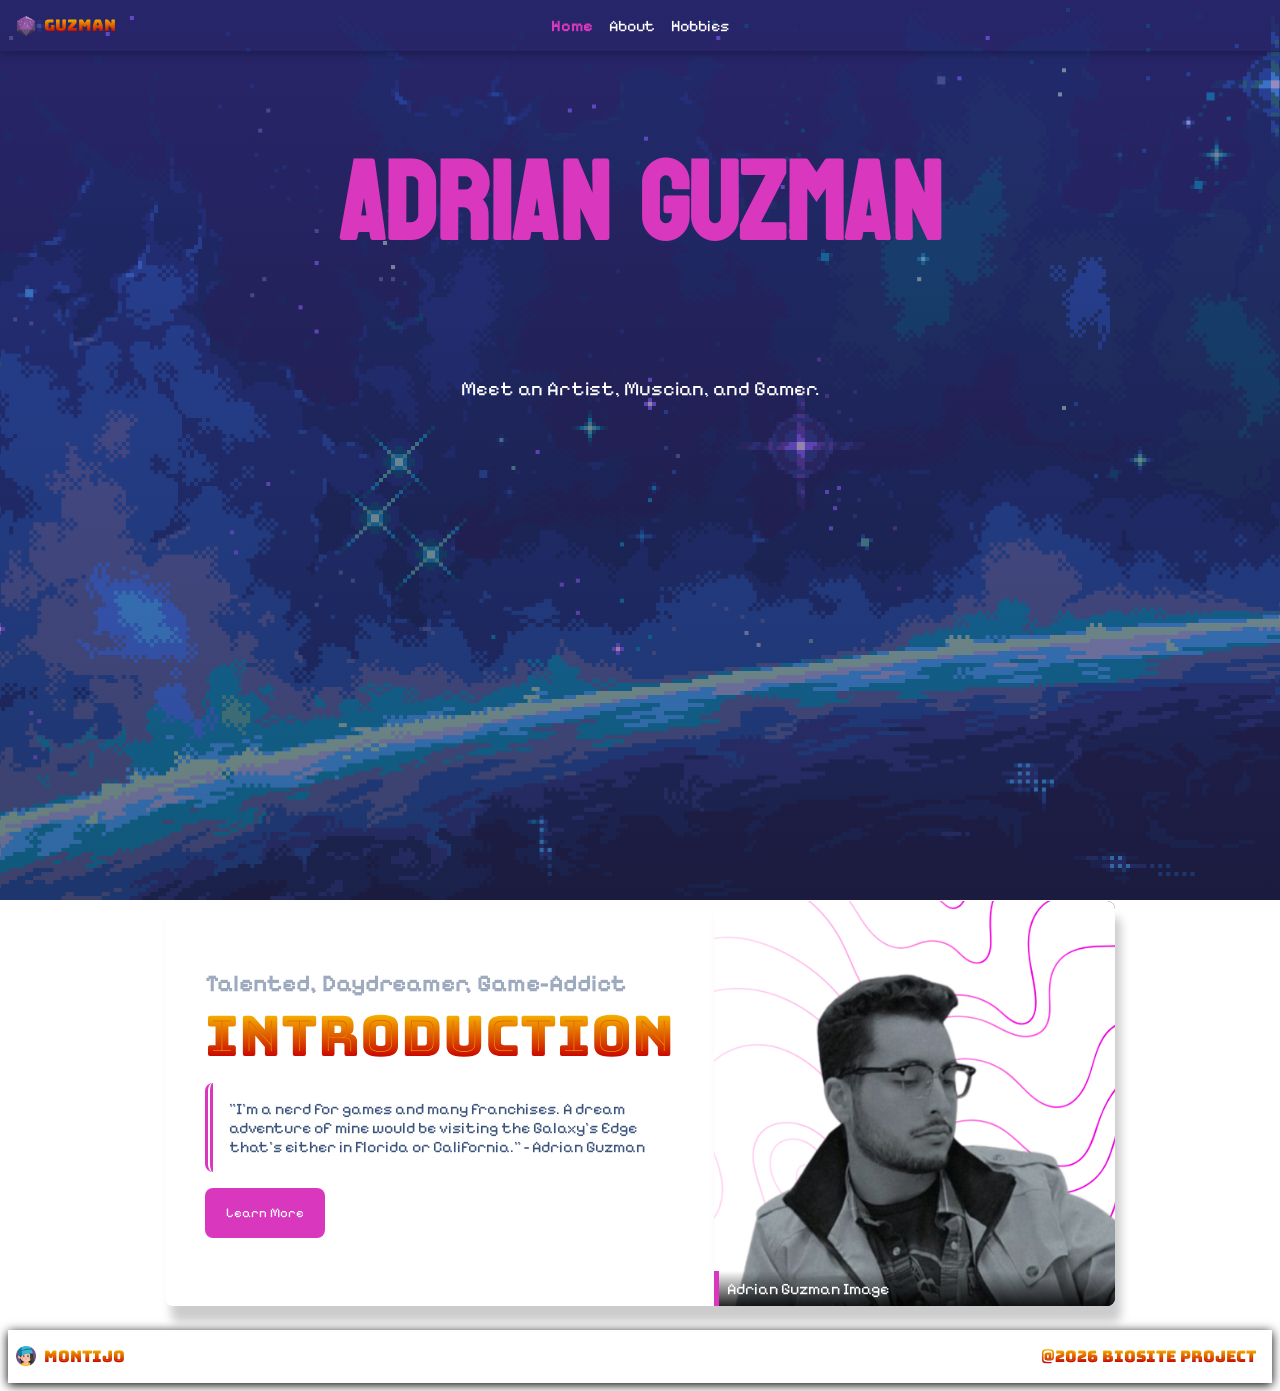
<file: index.html>
<!DOCTYPE html>
<html lang="en">

<head>
    <meta charset="UTF-8">
    <meta name="viewport" content="width=device-width, initial-scale=1.0">
    <title>Biosite</title>
    <link rel="stylesheet" href="site.css/mystyle.css">
    <link rel="icon" href="site.css/assets/dice.png">

    <link rel="preconnect" href="https://fonts.googleapis.com">
    <link rel="preconnect" href="https://fonts.gstatic.com" crossorigin>
    <link
        href="https://fonts.googleapis.com/css2?family=Bayon&family=Bitcount+Single:wght@100..900&family=Nabla&family=Pixelify+Sans:wght@400..700&display=swap"
        rel="stylesheet">
    <link href="https://fonts.googleapis.com/css2?family=Bungee+Spice&display=swap" rel="stylesheet">

    <script>
        function myFunction() {
            var x = document.getElementById("my Btn");
            x.disabled = true;

        }
    </script>
</head>

<body class="container">

    <header class="site-header">
        <nav>
            <ul class="nav-list">
                <li class="logo"><img src="site.css/assets/dice.png" alt="Logo" height="20" width="20">GUZMAN</li>

                <li><a href="index.html" class="active">Home</a></li>
                <li><a href="about.html">About</a></li>
                <li><a href="hobbies.html">Hobbies</a></li>
            </ul>
        </nav>
    </header>

    <main class="main-content">

        <div class="html-header-box">
            <h1>Adrian Guzman</h1>
            <p>Meet an Artist, Muscian, and Gamer.</p>

        </div>

        <div class="card">
            <div class="card-box">
                <div class="card-content">
                    <h2 class="card-subtitle">Talented, Daydreamer, Game-Addict</h2>
                    <h1 class="card-title">Introduction</h1>

                    <p class="qoute">"I'm a nerd for games and many franchises. A dream adventure of mine would be
                        visiting the
                        Galaxy's Edge that's either in Florida or California." - Adrian Guzman</p>
                    <a href="about.html">
                        <button type="button" id="myBtn">Learn More</button>
                    </a>
                </div>
                <div class="card-img">
                    <figure class="captioned-image-container-home" id="border">
                        <img src="site.css/assets/agrd.png"
                            alt="An image of Adrian Guzman, hispanic male with glasses.">
                        <figcaption class="caption-inside">Adrian Guzman Image</figcaption>
                    </figure>


                </div>
            </div>
        </div>
        </div>



    </main>

    <footer>
        <p class="logo"><img src="site.css/assets/hip-hop.png" alt="Logo" height="20" width="20">MONTIJO</p>
        @2026 bioSite Project
    </footer>

</body>

</html>
</file>
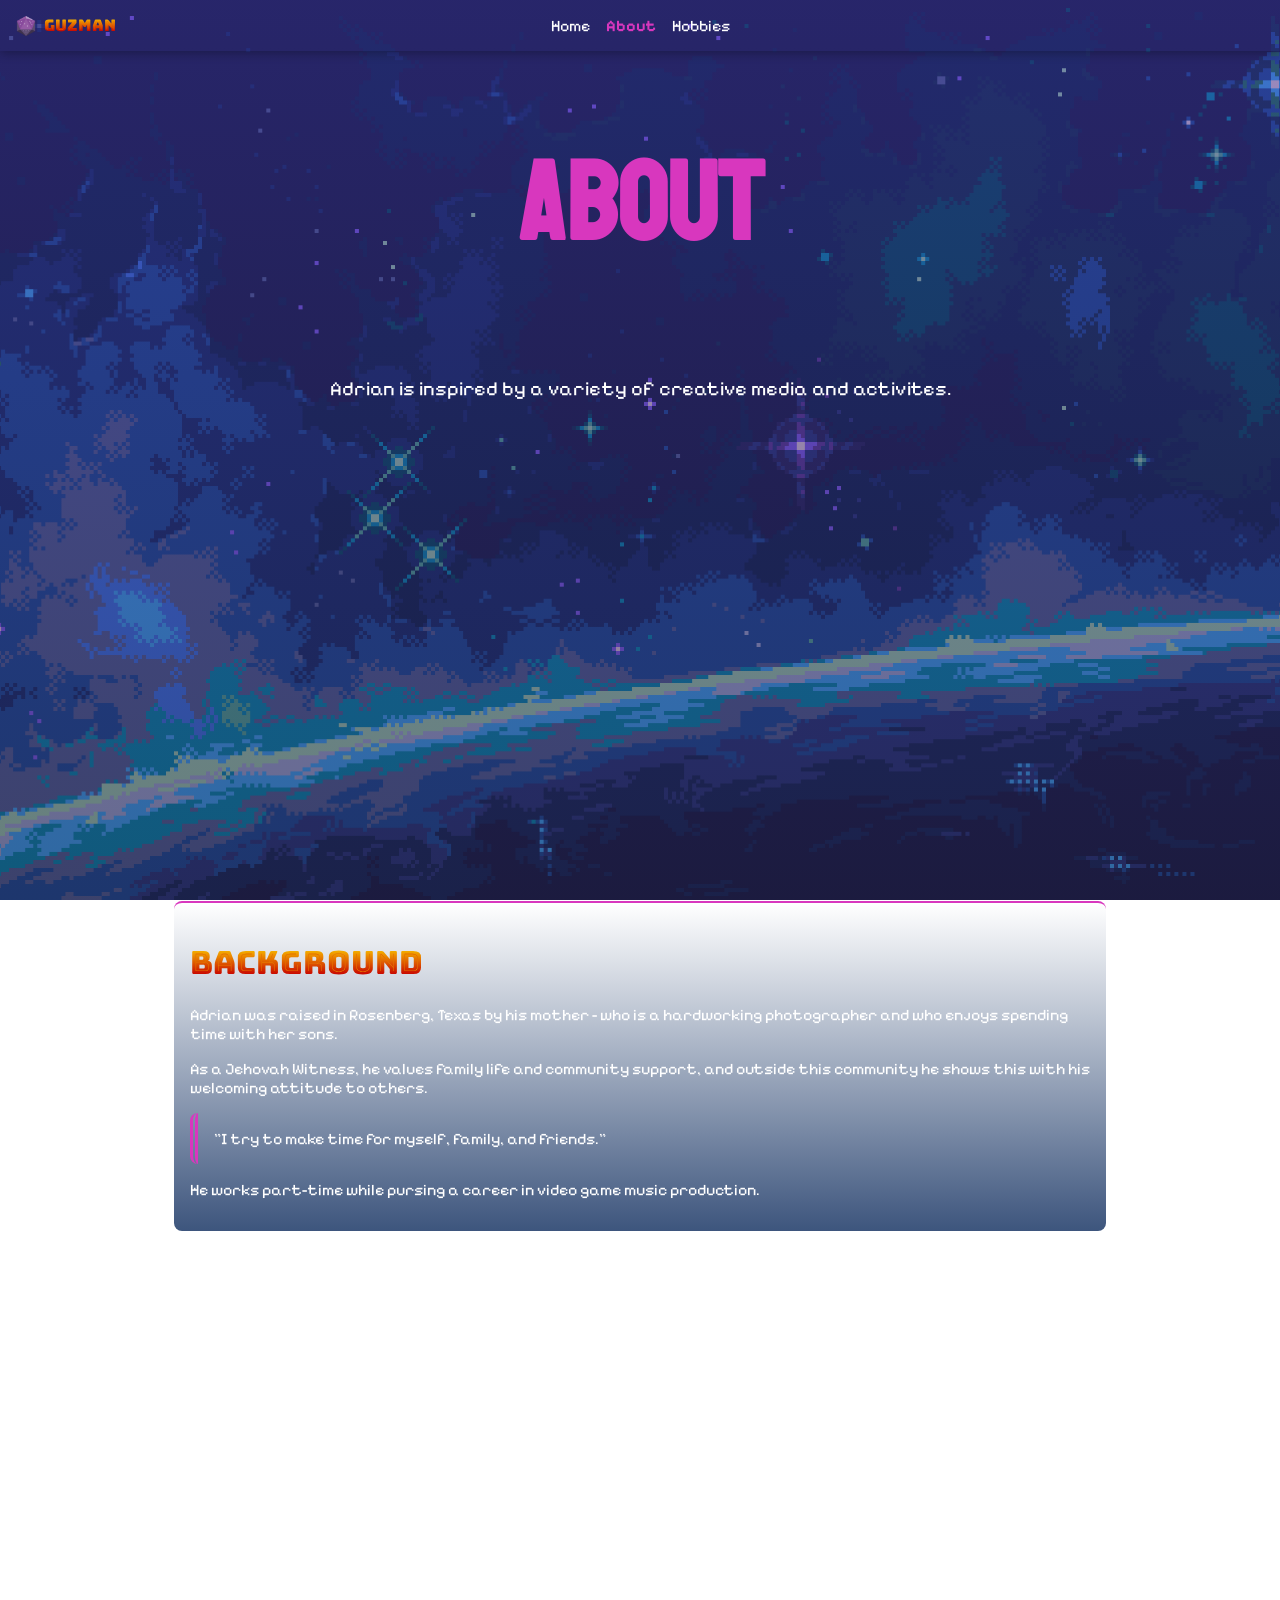
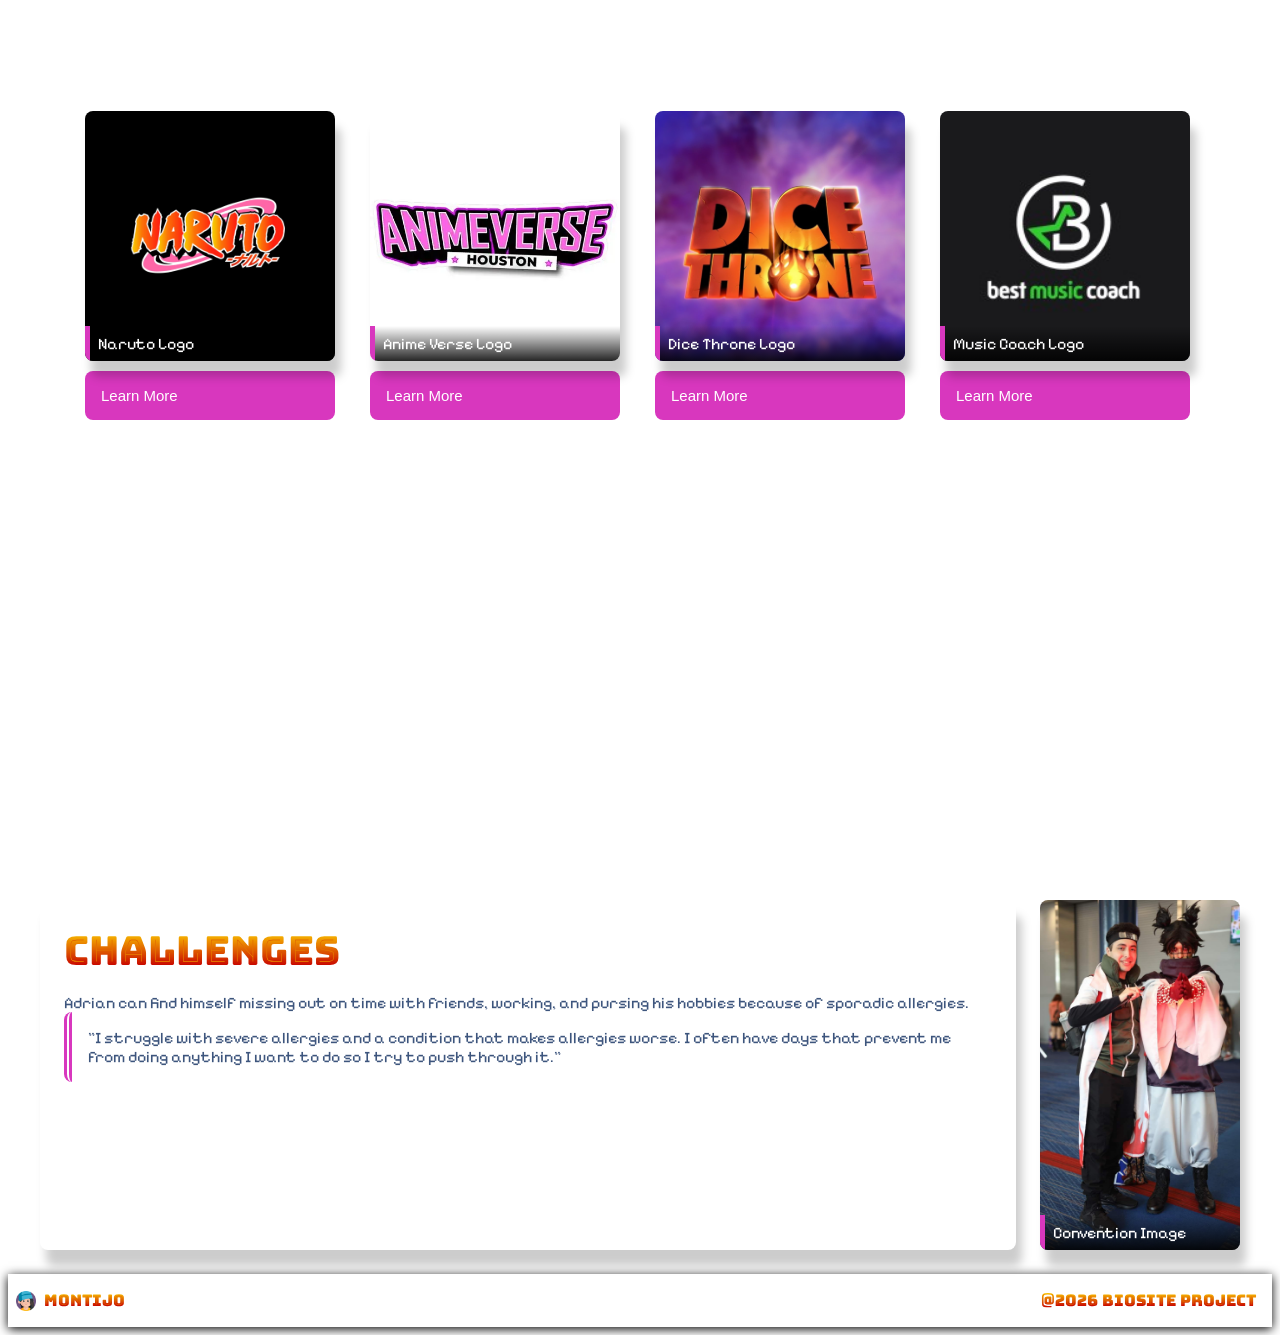
<file: about.html>
<!DOCTYPE html>
<html lang="en">

<head>
    <meta charset="UTF-8">
    <meta name="viewport" content="width=device-width, initial-scale=1.0">
    <title>Biosite - About</title>
    <link rel="stylesheet" href="site.css/mystyle.css">
    <link rel="icon" href="site.css/assets/dice.png">

    <link rel="preconnect" href="https://fonts.googleapis.com">
    <link rel="preconnect" href="https://fonts.gstatic.com" crossorigin>
    <link
        href="https://fonts.googleapis.com/css2?family=Bayon&family=Bitcount+Single:wght@100..900&family=Nabla&family=Pixelify+Sans:wght@400..700&display=swap"
        rel="stylesheet">
    <link href="https://fonts.googleapis.com/css2?family=Bungee+Spice&display=swap" rel="stylesheet">

    <script src="scripts.js" defer></script>
</head>

<body class="container">

    <header class="site-header">
        <nav>
            <ul class="nav-list">
                <li class="logo"><img src="site.css/assets/dice.png" alt="Logo" height="20" width="20">GUZMAN</li>
                <li><a href="index.html">Home</a></li>
                <li><a href="about.html" class="active">About</a></li>
                <li><a href="hobbies.html">Hobbies</a></li>
            </ul>
        </nav>
    </header>

    <main class="main-content">

        <div class="html-header-box">
            <h1>About</h1>
            <p>Adrian is inspired by a variety of creative media and activites.</p>
        </div>

        <div class="html-text-box">
            <h1>Background</h1>
            <p >Adrian was raised in Rosenberg, Texas by his mother - who is a hardworking photographer and
                who enjoys spending time with her sons. </p>
            <p>As a Jehovah Witness, he values family life and community support, and outside this community he shows
                this with his welcoming attitude to others. </p>
            <p class="qoute">"I try to make time for myself, family, and friends."</p>
            <p>He works part-time while pursing a career in video game music production.</p>
        </div>


           <div class="gallery">
            <div class="gallery-box">
                <figure class="captioned-image-container">
                    <img src="site.css/assets/Naruto_Logo.jpg" alt="Naruto Logo" loading="lazy">
                    <figcaption class="caption-inside">Naruto Logo</figcaption>
                </figure>

                <button class="collapsible">Learn More</button>
                <div class="content">
                    <p class="qoute">"One of my greatest achievements was making my mom watch the whole Naruto anime series. Not every parent has the time to sit down and watch what their kids watch and it is a LONG series. Now she is a fan of anime and we sometimes go to anime conventions [together].".</p>
                </div>


            </div>

            <div class="gallery-box">
                <figure class="captioned-image-container">
                    <img src="site.css/assets/Anime_Verse_Img.webp" alt="Anime Verse Logo" loading="lazy">
                    <figcaption class="caption-inside">Anime Verse Logo</figcaption>
                </figure>
                <button class="collapsible">Learn More</button>
                <div class="content">
                    <p class="qoute">"I have always loved music, games, watching shows, movies, drawing, I sometimes cosplay at anime conventions, and I like to read Marvel comics."</p>
                    
                </div>
              
            </div>

            <div class="gallery-box">
                <figure class="captioned-image-container">
                    <img src="site.css/assets/dice_throne_logo.jpg" alt="Dice Throne Logo" loading="lazy">
                    <figcaption class="caption-inside">Dice Throne Logo</figcaption>
                </figure>
                <button class="collapsible">Learn More</button>
                <div class="content">
                    <p class="qoute">"A really good table game I like to share and play with is called Dice Throne. It is a fast turn based game packed with action and strategy thinking."</p>
                </div>
            </div>

            <div class="gallery-box">
                <figure class="captioned-image-container">
                    <img src="site.css/assets/1630479570443.jpg" alt="Music Coach Logo" loading="lazy">
                    <figcaption class="caption-inside">Music Coach Logo</figcaption>
                </figure>
                <button class="collapsible">Learn More</button>
                <div class="content">
                    <p class="qoute">"What I enjoy most of my hobbies is creating something from imagination. That includes music and art. If I can think about something, I would like to express it with music and art."</p>
                </div>
            </div>
        </div>

         <div class="bottom-cards-row">
            <div class="text-card">
                <h1>Challenges</h1>
                <p>Adrian can find himself missing out on time with friends, working, and pursing his hobbies because of sporadic allergies.</p>

                <p class="qoute">"I struggle with severe allergies and a condition that makes allergies worse. I often have days that prevent me from doing anything I want to do so I try to push through it."</p>
            </div>
            <div class="fbic">
                <figure class="captioned-image-container">
                    <img src="site.css/assets/AG_Convention_Img.jpg" alt="Example Img" loading="lazy">
                    <figcaption class="caption-inside">Convention Image</figcaption>
                </figure>

            </div>
        </div>
        

        


   


        </div>


    </main>

    <footer>
        <p class="logo"><img src="site.css/assets/hip-hop.png" alt="Logo" height="20" width="20">MONTIJO</p>
        @2026 bioSite Project
    </footer>

</body>

</html>
</file>
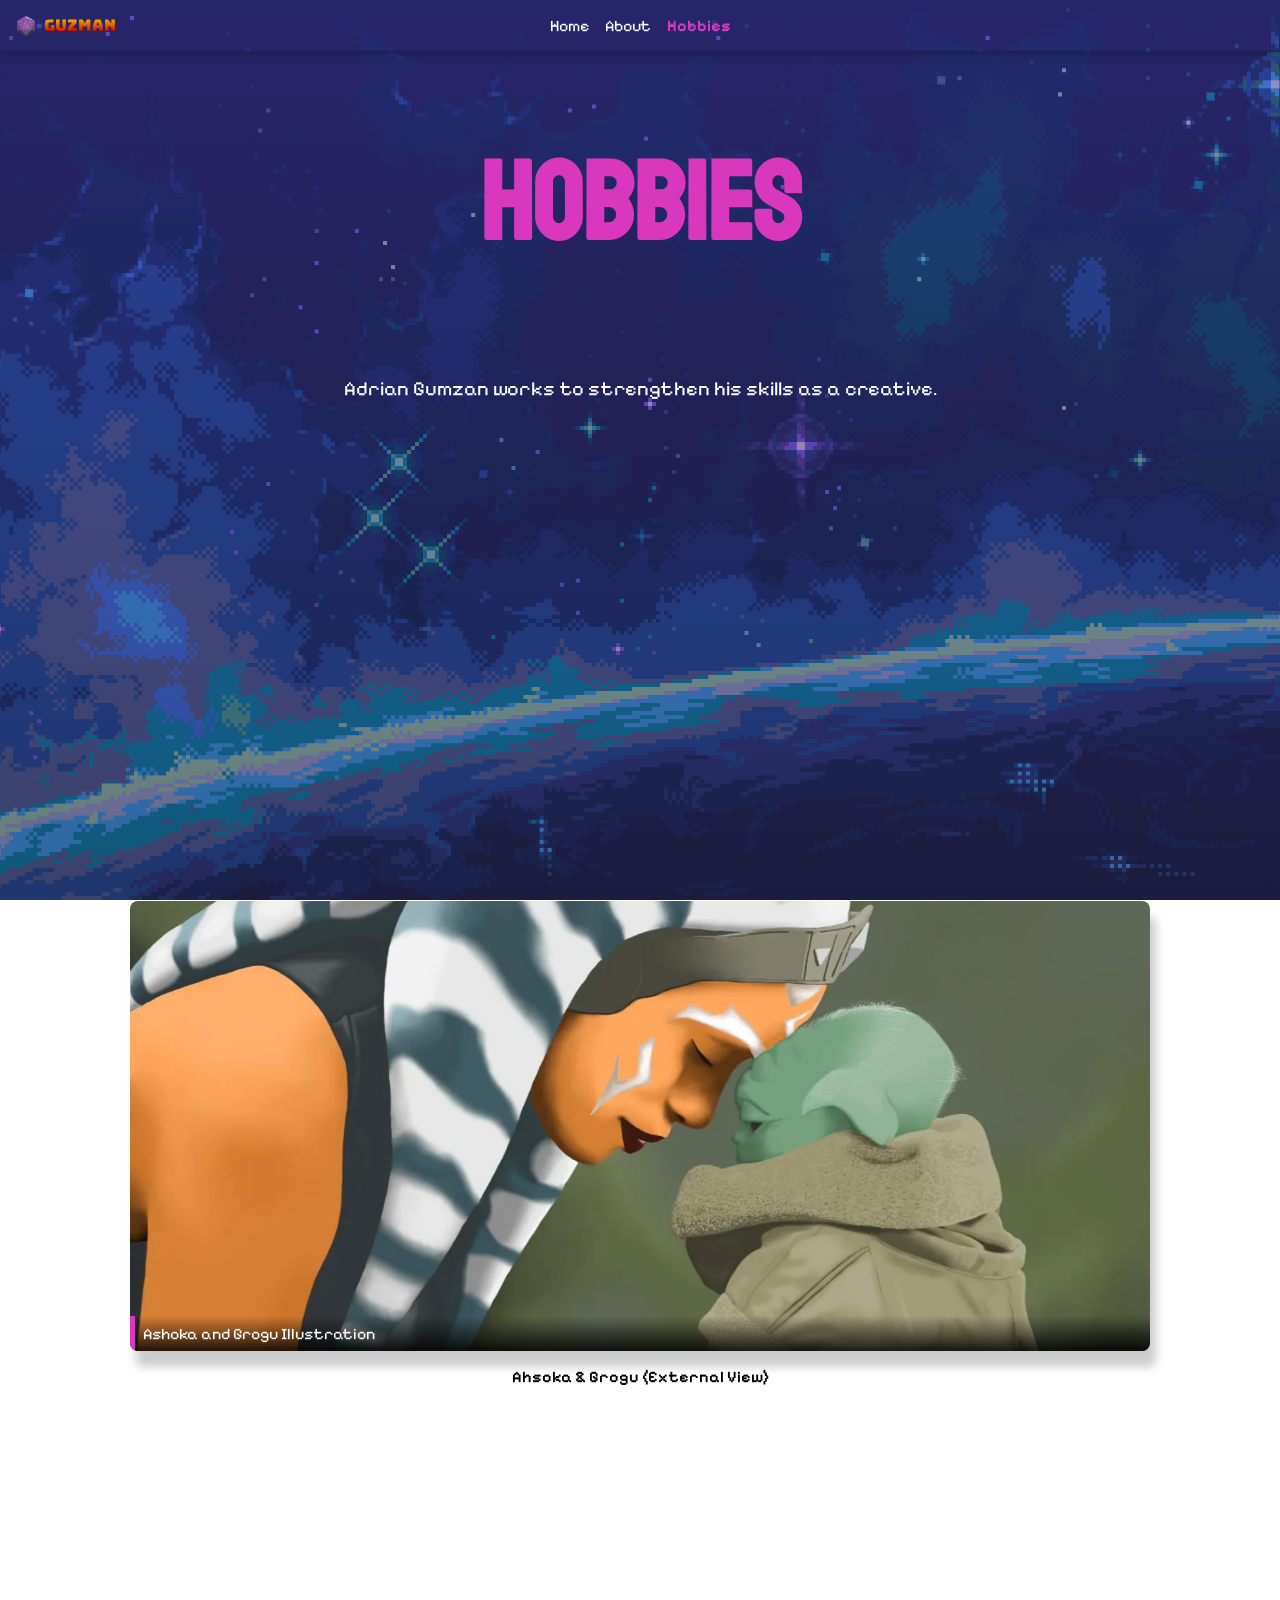
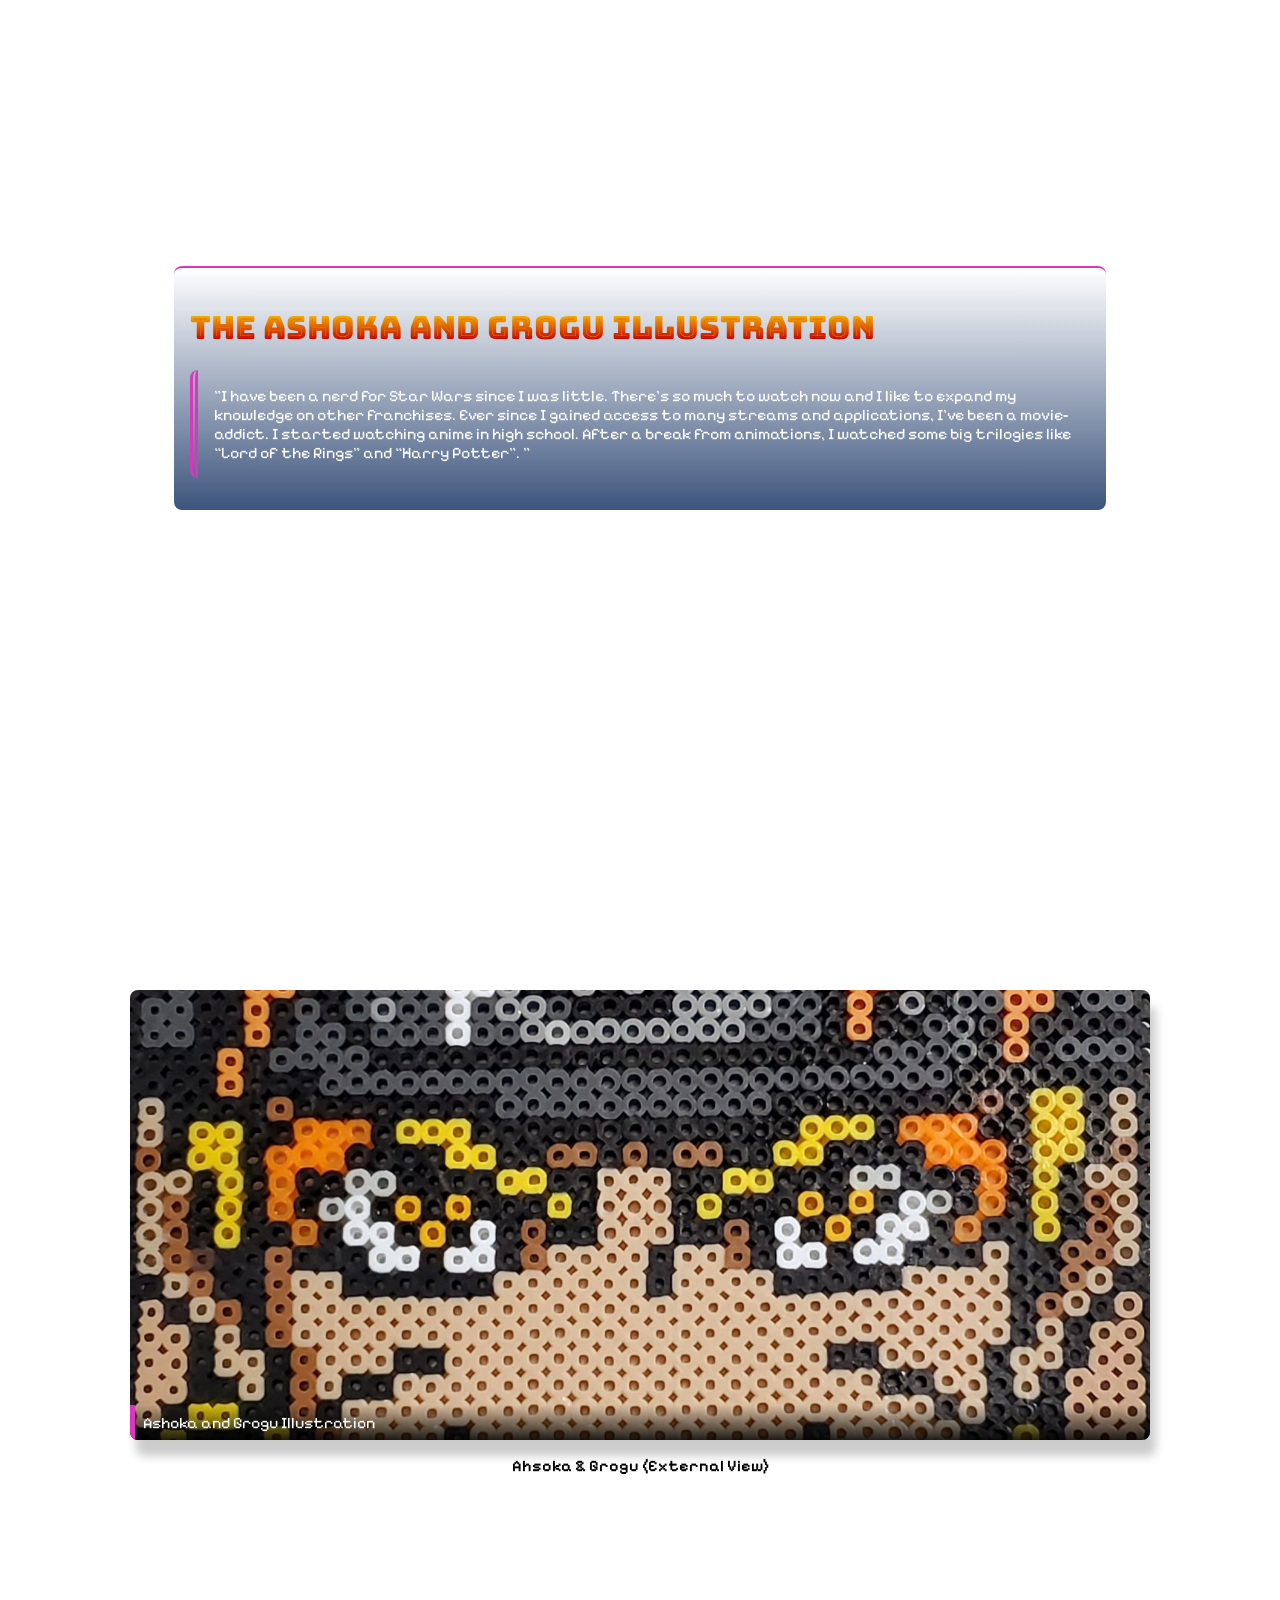
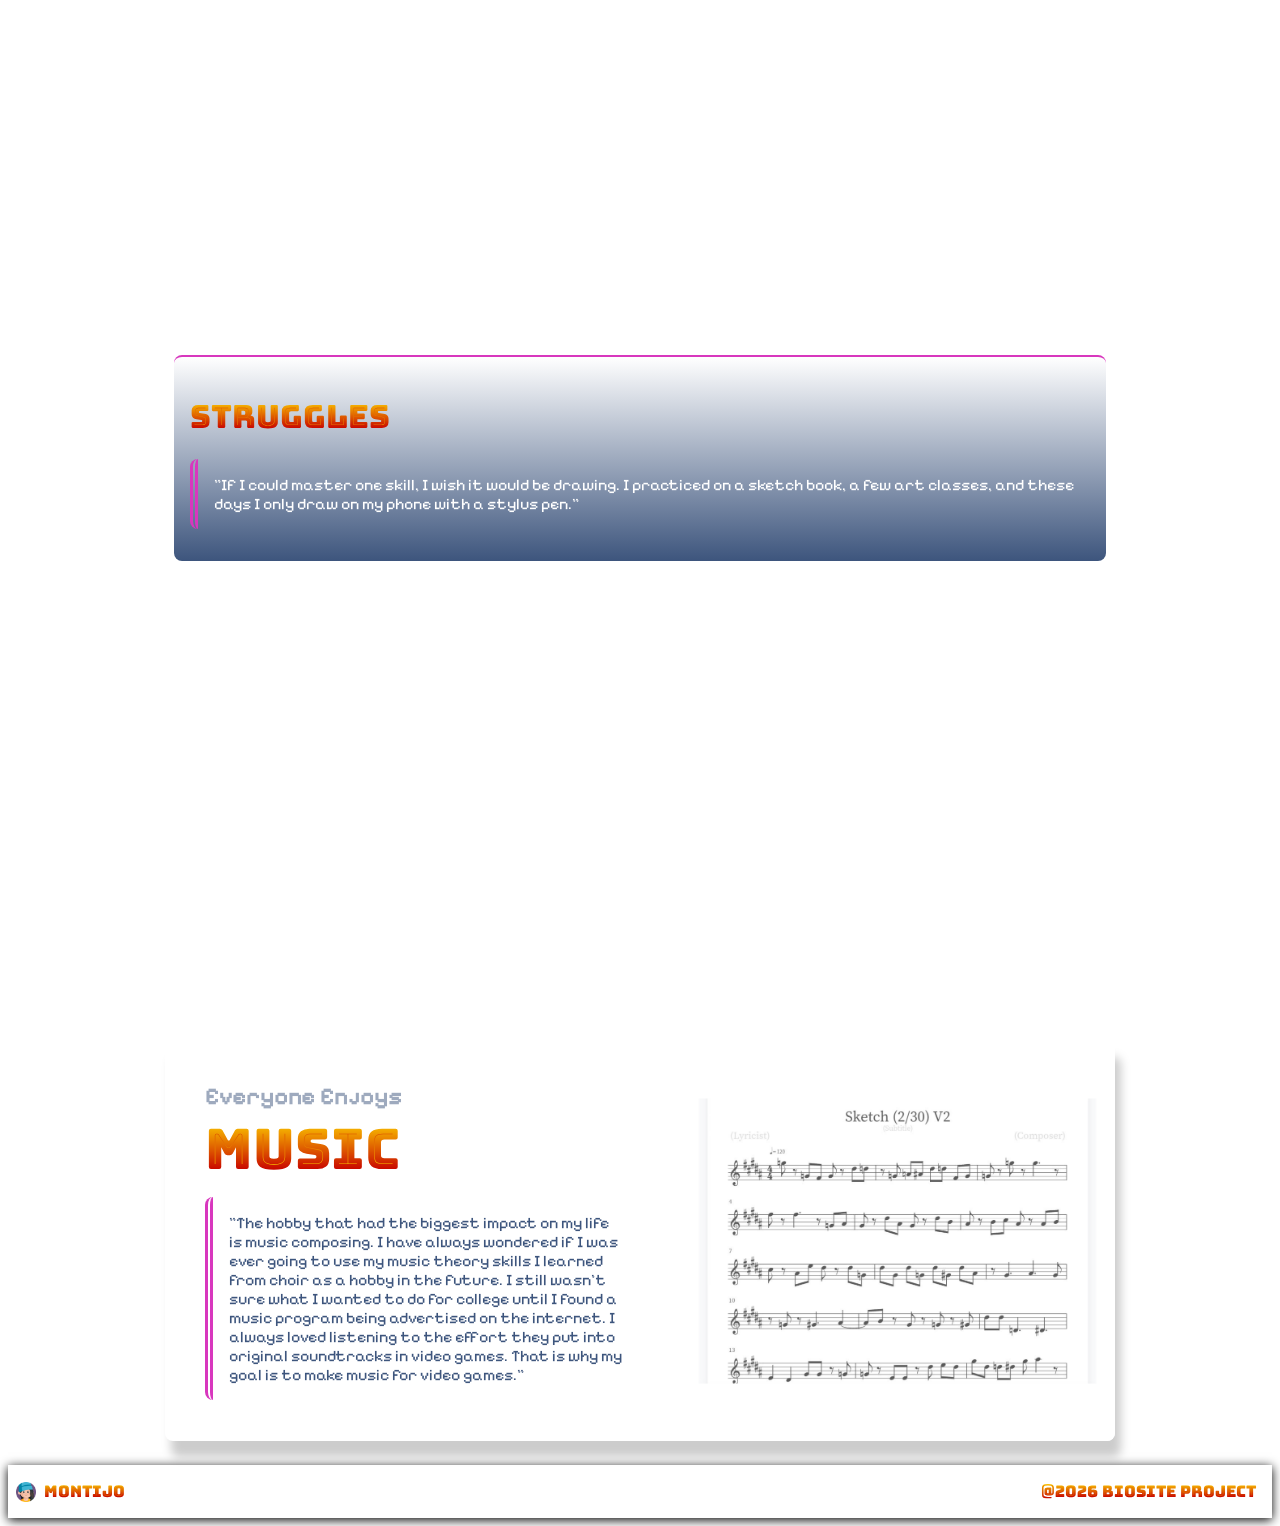
<file: hobbies.html>
<!DOCTYPE html>
<html lang="en">

<head>
    <meta charset="UTF-8">
    <meta name="viewport" content="width=device-width, initial-scale=1.0">
    <title>Biosite</title>
    <link rel="stylesheet" href="site.css/mystyle.css">
    <link rel="icon" href="site.css/assets/dice.png">

    <link rel="preconnect" href="https://fonts.googleapis.com">
    <link rel="preconnect" href="https://fonts.gstatic.com" crossorigin>
    <link
        href="https://fonts.googleapis.com/css2?family=Bayon&family=Bitcount+Single:wght@100..900&family=Nabla&family=Pixelify+Sans:wght@400..700&display=swap"
        rel="stylesheet">
    <link href="https://fonts.googleapis.com/css2?family=Bungee+Spice&display=swap" rel="stylesheet">
    <script src="scripts.js" defer></script>




</head>


<body class="container">

    <header class="site-header">
        <nav>
            <ul class="nav-list">
                <li class="logo"><img src="site.css/assets/dice.png" alt="Logo" height="20" width="20">GUZMAN</li>

                <li><a href="index.html">Home</a></li>
                <li><a href="about.html">About</a></li>
                <li><a href="hobbies.html" class="active">Hobbies</a></li>
            </ul>
        </nav>
    </header>

    <main class="main-content">

        <div class="html-header-box">
            <h1>Hobbies</h1>
            <p>Adrian Gumzan works to strengthen his skills as a creative.</p>
        </div>


        <div class="hobbies-img-card">
            <figure class="captioned-image-container" id="border">
                <img src="site.css/assets/AG_AshokaNGroguArt_Img.jpg"
                    alt="A illustration of Star Wars Characther Ashoka and Grogu.">
                <figcaption class="caption-inside">Ashoka and Grogu Illustration</figcaption>
            </figure>
            <span class="caption-outside">Ahsoka & Grogu (External View)</span>
        </div>

          <div class="html-text-box">
            <h1>The Ashoka and Grogu Illustration</h1>
            <p class="qoute">"I have been a nerd for Star Wars since I was little. There’s so much to watch now and I like to expand my knowledge on other franchises. Ever since I gained access to many streams and applications, I’ve been a movie-addict. I started watching anime in high school. After a break from animations, I watched some big trilogies like “Lord of the Rings” and “Harry Potter”. "</p>
        </div>



          <div class="hobbies-img-card">
            <figure class="captioned-image-container" id="border">
                <img src="site.css/assets/Naruto_Bead_Art.jpg"
                    alt="A illustration of Star Wars Characther Ashoka and Grogu.">
                <figcaption class="caption-inside">Ashoka and Grogu Illustration</figcaption>
            </figure>
            <span class="caption-outside">Ahsoka & Grogu (External View)</span>
        </div>

         <div class="html-text-box">
            <h1>Struggles</h1>
            <p class="qoute">"If I could master one skill, I wish it would be drawing. I practiced on a sketch book, a few art classes, and these days I only draw on my phone with a stylus pen."</p>
        </div>

        


        <div class="card">
            <div class="card-box">
                <div class="card-content">
                    <h2 class="card-subtitle">Everyone Enjoys</h2>
                    <h1 class="card-title">Music</h1>
                    <p class="qoute">"The hobby that had the biggest impact on my life is music composing. I have always
                        wondered if I was
                        ever going to use my music theory skills I learned from choir as a hobby in the future. I still
                        wasn’t sure what I wanted to do for college until I found a music program being advertised on
                        the
                        internet. I always loved listening to the effort they put into original soundtracks in video
                        games.
                        That is why my goal is to make music for video games."</p>
                </div>
                <div class="card-img">
                    <img src="site.css/assets/Untitled design.png" alt="Example Img" width="400" height="100">
                </div>
            </div>
        </div>



    </main>

    <footer>
        <p class="logo"><img src="site.css/assets/hip-hop.png" alt="Logo" height="20" width="20">MONTIJO</p>
        @2026 bioSite Project
    </footer>

</body>

</html>
</file>
<file: site.css/mystyle.css>
:root {
    /* Color Tokens */
    --primary-color: #182232;
    --secondary-color: #D837BE;
    --info-color: #2F80ED;
    --success-color: #27AE60;
    --warning-color: #E2B93B;
    --error-color: #EB5757;
    --black-1: #000000;
    --black-2: #1D1D1D;
    --black-3: #282828;
    --grey-1: #3D557D;
    --grey-2: #647797;
    --grey-3: #8797B1;
    --grey-4: #9EAABE;
    --grey-5: #ECEEF2;
    --white: #FFFFFF;

    /* Font Family Mappings */
    --font-heading-h1: "Bungee Spice", system-ui;
    --font-heading-h2: "Bungee Spice", system-ui;
    --font-heading-h3: "Bayon", sans-serif;
    --font-heading-h4: "Bayon", sans-serif;
    --font-heading-h5: "Bayon", sans-serif;
    --font-heading-h6: "Bayon", sans-serif;
    --font-text-small: "Pixelify Sans", sans-serif;
    --font-text-normal: "Pixelify Sans", sans-serif;
    --font-text-medium: "Bitcount Prop Single", system-ui;
    --font-text-large: "Bitcount Prop Single", system-ui;

    /* Typographic Metrics */
    --size-h1: 56px;
    --size-h2: 40px;
    --size-h3: 32px;
    --size-h4: 24px;
    --size-h5: 20px;
    --size-h6: 16px;
    --size-text-large: 28px;
    --size-text-medium: 20px;
    --size-text-normal: 16px;
    --size-text-small: 12px;
    --size-text-micro: 10px;
    
    --weight-normal: 400;
    --weight-bold: 700;
    --line-height-heading: 1.1;

    /* Spacing Scales System */
    --space-8: 8px;
    --space-16: 16px;
    --space-24: 24px;
    --space-32: 32px;
    --space-40: 40px;
    --space-56: 56px;
    --space-72: 72px;
    --space-80: 80px;
    --space-96: 96px;
    --space-120: 120px;
    --space-200: 200px;
    --space-480: 480px;
}

/* Base Viewport Normalization */
html {
    min-height: 100vh;
    background-image: linear-gradient(rgba(55, 47, 162, 0.5), rgba(31, 26, 76, 0.5)), url(assets/1243346.png);
    background-attachment: fixed;
    background-position: center bottom;
    background-repeat: no-repeat;
    background-size: cover;
}

li {
    list-style-type: none;
}

/* Layout Core Shell */
.container {
    display: grid;
    grid-template-rows: auto 1fr auto;
    grid-template-columns: 1fr;
    grid-template-areas:
        "header"
        "main"
        "footer";
    min-height: 100vh;
}

header.site-header {
    grid-area: header;
    position: fixed;
    top: 0;
    left: 0;
    width: 100%;
    z-index: 1000;
    box-shadow: 0 2px 10px rgba(0, 0, 0, 0.3);
}

main {
    grid-area: main;
    
}

footer {
    grid-area: footer;
    box-shadow: 0 2px 10px rgba(0, 0, 0, 1);
    padding: var(--space-16);
    color: var(--white);
    font-family: var(--font-heading-h1);
    
    display: flex;
    align-items: center;
    justify-content: flex-end;

}
 
footer .logo {
    position: absolute;
    left: var(--space-16);
    font-family: var(--font-heading-h1);
    display: flex;
    align-items: center;
    gap: var(--space-8);
}

/* Navigation Elements */
.nav-list {
    padding: var(--space-16);
    display: flex;
    align-items: center;
    justify-content: center;
    margin: 0;
    width: 100%;
    box-sizing: border-box;
    position: relative;
}

.nav-list .logo {
    position: absolute;
    left: var(--space-16);
    font-family: var(--font-heading-h1);
    display: flex;
    align-items: center;
    gap: var(--space-8);
}

.nav-list a {
    font-family: var(--font-text-normal);
    color: var(--white);
    text-decoration: none;
    padding: var(--space-8);
    transition: color 0.2s ease-in-out;
}

.nav-list a:hover {
    color: var(--secondary-color);
}

.nav-list a.active {
    color: var(--secondary-color);
    font-weight: var(--weight-bold);
}

.qoute {
  
    color:var(--primary-color);
    padding:16px;
    border-left: 8px double var(--secondary-color);
    
    border-radius: 8px;
}

/* INDEX PAGE: LANDING CARD SYSTEM */


.card {
    border-radius: 8px;
    background-color: var(--white);
    filter: drop-shadow(6px 16px 5px rgba(0, 0, 0, 0.2));
    overflow: hidden;
    width: 100%;
    max-width: 950px;
    min-height: 400px;
}

.card-box {
    display: flex;
    flex-direction: column;
    width: 100%;
    height: 100%;
}

.card-content {
    flex: 1;
    padding: var(--space-40);
    display: flex;
    flex-direction: column;
    justify-content: center;
}

.card-subtitle {
    font-family: var(--font-text-normal);
    color: var(--grey-4);
    margin: 0 0 var(--space-8) 0;
}

.card-title {
    font-family: var(--font-heading-h1);
    color: var(--primary-color);
    font-size: var(--size-h1);
    line-height: var(--line-height-heading);
    margin: 0 0 var(--space-16) 0;
}

.card p {
    font-family: var(--font-text-normal);
    color: var(--grey-1);
    margin: 0;
}

.card-img {
    background-color: var(--primary-color);
    flex: 1;
    display: flex;
}

.card-img img {
    width: 100%;
    height: 100%;
    object-fit: cover;
}

.card button {
    height: 50px;
    width: 120px;
    font-family: var(--font-text-normal);
    border: none;
    color: var(--white);
    background-color: var(--secondary-color);
    margin-top: var(--space-16);
    border-radius: 8px;
    cursor: pointer;
    transition: background-color 0.2s ease, transform 0.2s ease;
}

.card button:hover {
    /* Change the background color on hover */
    background-color: var(--primary-color); 
    
    /* Optional: Slightly lift the button for a modern feel */
    transform: translateY(-2px); 
}



/* HOBBIES PAGE: MAIN STRUCTURE & COMPONENTS */
.main-content {
    display: flex;
    flex-direction: column;
    align-items: center;
    width: 100%;
    max-width: 1200px;
    margin: 0 auto;
   
    padding: var(--space-24) 0;

     gap: var(--space-480); /* Replaced extreme 500px gap with an intentional token */
}

/* Captions */
.captioned-image-container {
    position: relative;
    margin: 0;
    padding: 0;
    width: 100%;
    overflow: hidden;
    background-color: var(--black-1);
    border-radius: 8px;
    filter: drop-shadow(6px 16px 5px rgba(0, 0, 0, 0.2));
}

.captioned-image-container-home {
    position: relative;
    margin: 0;
    padding: 0;
    width: 100%;
    overflow: hidden;
    background-color: var(--black-1);
    
    filter: drop-shadow(6px 16px 5px rgba(0, 0, 0, 0.2));
}


.caption-inside {
    position: absolute;
    bottom: 0;
    left: 0;
    width: 100%;
    padding: var(--space-8);
    background: linear-gradient(to top, rgba(0, 0, 0, 0.85), transparent);
    color: var(--white);
    font-family: var(--font-text-normal);
    font-size: var(--font-text-normal);
    border-left: 5px solid var(--secondary-color);
    box-sizing: border-box;
    z-index: 2;
    pointer-events: none;
}

.caption-outside {
    display: block;
    margin-top: var(--space-16);
    font-family: var(--font-text-normal);
    font-size: var(--size-text-normal);
    color: var(--black-1);
    text-align: center;
    font-weight: 600;
}

/* Top Block Components */
.hobbies-img-card {
    width: 85%;
    height: 20%;
}

.hobbies-img-card .captioned-image-container {
    height: 300px;
}

.hobbies-img-card img {
    width: 100%;
    height: 100%;
    object-fit: cover;
}

/* Gallery Component Blocks */
.gallery {
    width: 100%;
    max-width: 1110px; /* Limits the gallery width to match your desktop layout */
    margin: 0 auto;    /* Centers the gallery block itself */
    display: grid;

    
    
}

.gallery-box {
    width: 100%;
    max-width: 250px;
    display: flex;
    flex-direction: column;
    
 
}

.gallery-box .captioned-image-container {
    height: 180px;
}

.gallery-box img {
    width: 100%;
    height: 100%;
    object-fit: cover; /* Fixed from fill to prevent distorting aspect ratios */
    display: block;
}

.gallery-text-box {
    padding: 20px;
    padding-bottom: 50px;
    color: var(--primary-color);
    font-family: var(--font-heading-h2);
    width: 100%;
    border-radius: 8px;
    border-left: 2px solid var(--secondary-color);
    background-image: linear-gradient(to top, var(--grey-1), transparent);
}


/* Text Element Callouts */
.html-text-box {
    padding: var(--space-16);
    color: var(--primary-color);
    font-family: var(--font-heading-h2);
    width: 75%;
    border-radius: 8px;
    border-top: 2px solid var(--secondary-color);
    background-image: linear-gradient(to top, var(--grey-1), transparent);
}

.html-text-box p {
    color: var(--white);
    font-family: var(--font-text-normal);
    margin-top: var(--space-8);

}

.html-header-box {
    text-align: center;
    color: var(--secondary-color);
    font-family: var(--font-heading-h3);
    width: 100%;
    
    font-size: 55px;
}

.html-header-box p {
    font-size: var(--size-text-medium);
    color: var(--white);
    font-family: var(--font-text-normal);
   
}

/* Bottom Stack Row Blocks */
.bottom-cards-row {
    display: flex;
    flex-direction: column-reverse;
    align-items: center;
    gap: var(--space-24);
    width: 100%;
    
}

.text-card {
    border-radius: 8px;
    background-color: var(--white);
    filter: drop-shadow(6px 16px 5px rgba(0, 0, 0, 0.2));
    
    
    width: 100%;
    padding: var(--space-24);
    box-sizing: border-box;
}

.text-card h1 {
    font-family: var(--font-heading-h1);
    color: var(--primary-color);
    font-size: var(--size-h2);
    margin: 0 0 var(--space-16) 0;
}

.text-card p {
    font-family: var(--font-text-normal);
    color: var(--grey-1);
    margin: 0;
}

.fbic {
    flex: 0 0 200px;
    width: 200px;
}

.fbic .captioned-image-container {
    height: 350px;
}

.fbic img {
    width: 100%;
    height: 100%;
    object-fit: cover;
    display: block;
}

/* Style for the button (you already have some hover effect) */
.collapsible {
    margin-top: 10px;
    border-radius: 8px;
  background-color: var(--secondary-color);
  color: var(--white);
  cursor: pointer;
  padding: 16px;
  width: 100%;
  border: none;
  text-align: left;
  outline: none;
  font-size: 15px;
  transition: 0.4s;
}

/* Hover style (making it white/lighter on hover) */
.collapsible:hover, .active2 {
  background-color: var(--primary-color);

}

/* Style for the collapsible content container */
.content {
  max-height: 0;          /* Hidden by default */
  overflow: hidden;       /* Prevents text from spilling out when collapsed */
  transition: max-height 0.2s ease-out; /* Animates the sliding action */
  background-color: var(--grey-5);
  border-bottom-left-radius:8px ;
  border-bottom-right-radius: 8px;
  
}

/* Style for the text inside the container */
.content p {
    height: 100px;
    overflow:auto;
    color:var(--grey-2);
    font-family: var(--font-text-small);
    font-size: var(--size-text-micro);
  padding: 18px;
  margin: 10px;
}





/* BREAKPOINTS: RESPONSIVE ENGINE RULES */

/* Mobile Breakpoint Frame (320px Viewport) */
@media (min-width: 320px) {
    .gallery {
        display: grid;
        grid-template-columns: repeat(2, 130px);
        column-gap: 30px;
        row-gap: var(--space-32);
        justify-content: center; /* Centers the 2 columns */
    }
}

/* Tablet Breakpoint Frame (768px Viewport) */
@media (min-width: 768px) {
    .card-box {
        flex-direction: row;
    }

    .hobbies-img-card .captioned-image-container {
        height: 450px;
    }

   .gallery {
        grid-template-columns: repeat(4, 1fr);
        gap: 30px;
        justify-content: center; /* Add this to center the 4 columns */
    }

    .gallery-box .captioned-image-container {
        height: 220px;
    }

    .bottom-cards-row {
        flex-direction: row;
        align-items: stretch;
    }

    .text-card {
        flex: 1;
    }
}


/* Desktop Breakpoint Frame (1024px Viewport) */
@media (min-width: 1024px) {
    .gallery-box .captioned-image-container {
        height: 250px;
    }
}

/* Desktop HD Framework (1440px Viewport) */
@media (min-width: 1440px) {
    .container {
        grid-template-columns: 1fr minmax(auto, 1110px) 1fr;
        grid-template-areas:
            "header header header"
            ".      main   ."
            "footer footer footer";
    }

    .main-content {
        padding: var(--space-56) 0;
    }
}
</file>
